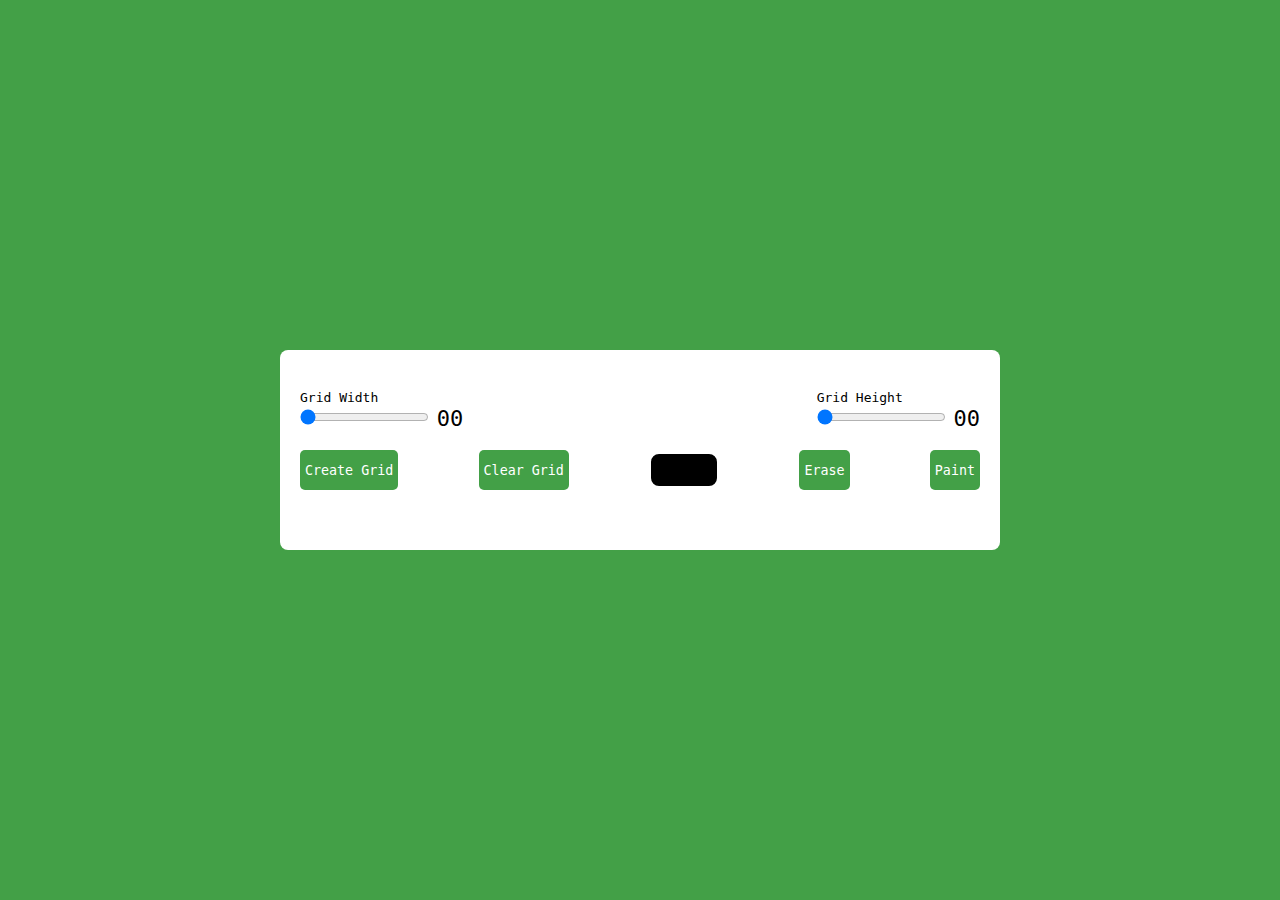
<file: index.html>
<!DOCTYPE html>
<html lang="en">

<head>
    <meta charset="UTF-8">
    <meta http-equiv="X-UA-Compatible" content="IE=edge">
    <meta name="viewport" content="width=device-width, initial-scale=1.0">
    <link rel="stylesheet" href="style.css">
    <title>#1 - Pixel Art Generator | AsmrProg</title>
</head>

<body>

    <div class="wrapper">
        <div class="options">
            <div class="opt-wrapper">
                <div class="slider">
                    <label for="width-range">Grid Width</label>
                    <input type="range" id="width-range" min="1" max="35">
                    <span id="width-value">00</span>
                </div>
                <div class="slider">
                    <label for="height-range">Grid Height</label>
                    <input type="range" id="height-range" min="1" max="35">
                    <span id="height-value">00</span>
                </div>
            </div>

            <div class="opt-wrapper">
                <button id="submit-grid">Create Grid</button>
                <button id="clear-grid">Clear Grid</button>
                <input type="color" id="color-input">
                <button id="erase-btn">Erase</button>
                <button id="paint-btn">Paint</button>
            </div>

        </div>
        <div class="container"></div>
    </div>




    <script src="index.js"></script>
</body>

</html>
</file>
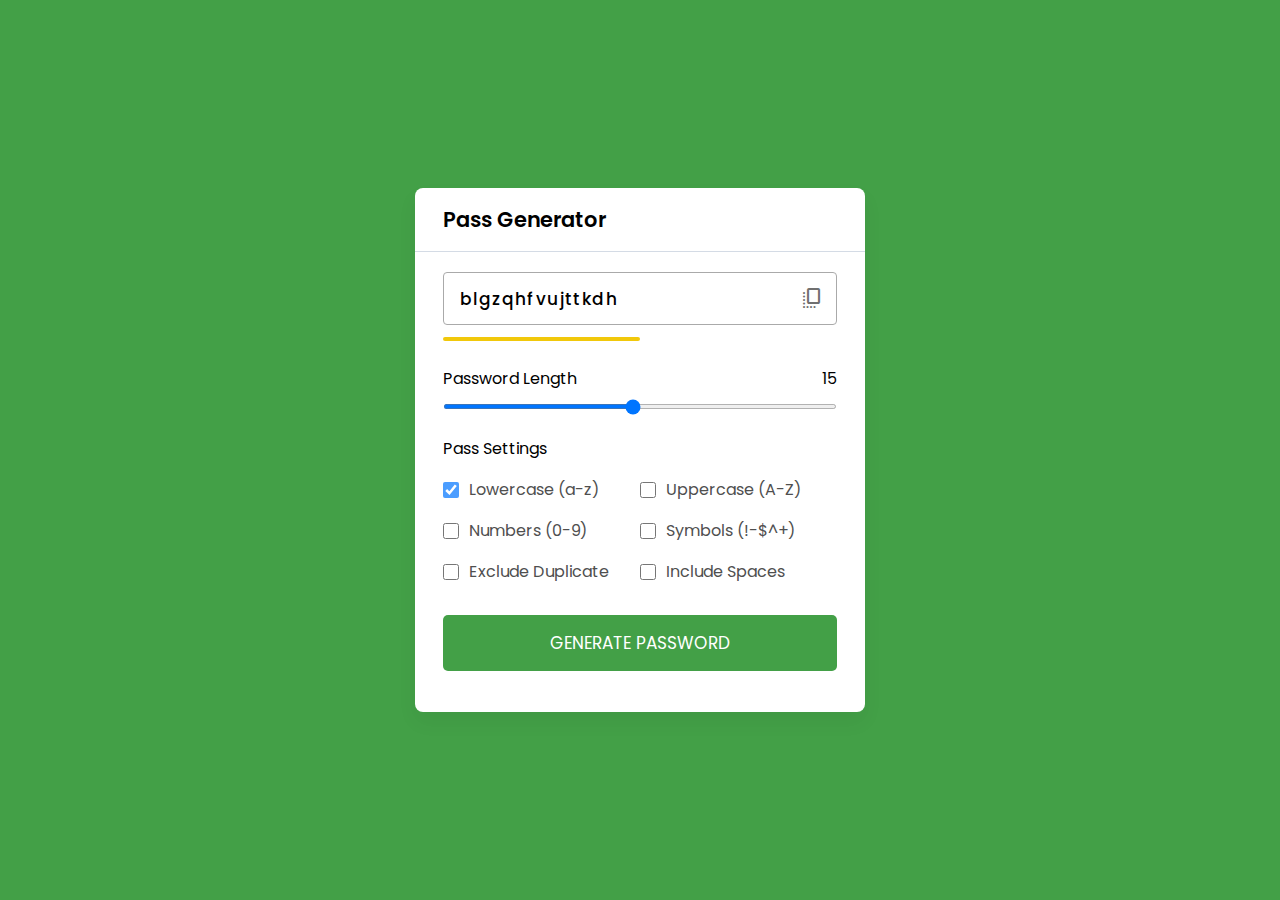
<file: 3.Password generater/index.html>
<!DOCTYPE html>
<html lang="en">

<head>
    <meta charset="UTF-8">
    <meta http-equiv="X-UA-Compatible" content="IE=edge">
    <meta name="viewport" content="width=device-width, initial-scale=1.0">
    <link href="https://fonts.googleapis.com/css2?family=Material+Symbols+Rounded" rel="stylesheet" />
    <link rel="stylesheet" href="style.css">
    <title>#3 - Pass Generator | AsmrProg</title>
</head>

<body>

    <div class="container">
        <h2>Pass Generator</h2>
        <div class="wrapper">
            <div class="input-box">
                <input type="text" disabled>
                <span class="material-symbols-rounded">copy_all</span>
            </div>
            <div class="pass-indicator"></div>
            <div class="pass-length">
                <div class="details">
                    <label class="title">Password Length</label>
                    <span></span>
                </div>
                <input type="range" min="1" max="30" value="15" step="1">
            </div>

            <div class="pass-settings">
                <label class="title">Pass Settings</label>
                <ul class="options">
                    <li class="option">
                        <input type="checkbox" id="lowercase" checked>
                        <label for="lowercase">Lowercase (a-z)</label>
                    </li>
                    <li class="option">
                        <input type="checkbox" id="uppercase">
                        <label for="uppercase">Uppercase (A-Z)</label>
                    </li>
                    <li class="option">
                        <input type="checkbox" id="numbers">
                        <label for="numbers">Numbers (0-9)</label>
                    </li>
                    <li class="option">
                        <input type="checkbox" id="symbols">
                        <label for="symbols">Symbols (!-$^+)</label>
                    </li>
                    <li class="option">
                        <input type="checkbox" id="exc-duplicate">
                        <label for="exc-duplicate">Exclude Duplicate</label>
                    </li>
                    <li class="option">
                        <input type="checkbox" id="spaces">
                        <label for="spaces">Include Spaces</label>
                    </li>
                </ul>
            </div>



            <button class="generate-btn">Generate Password</button>

        </div>
    </div>




    <script src="script.js"></script>
</body>

</html>
</file>
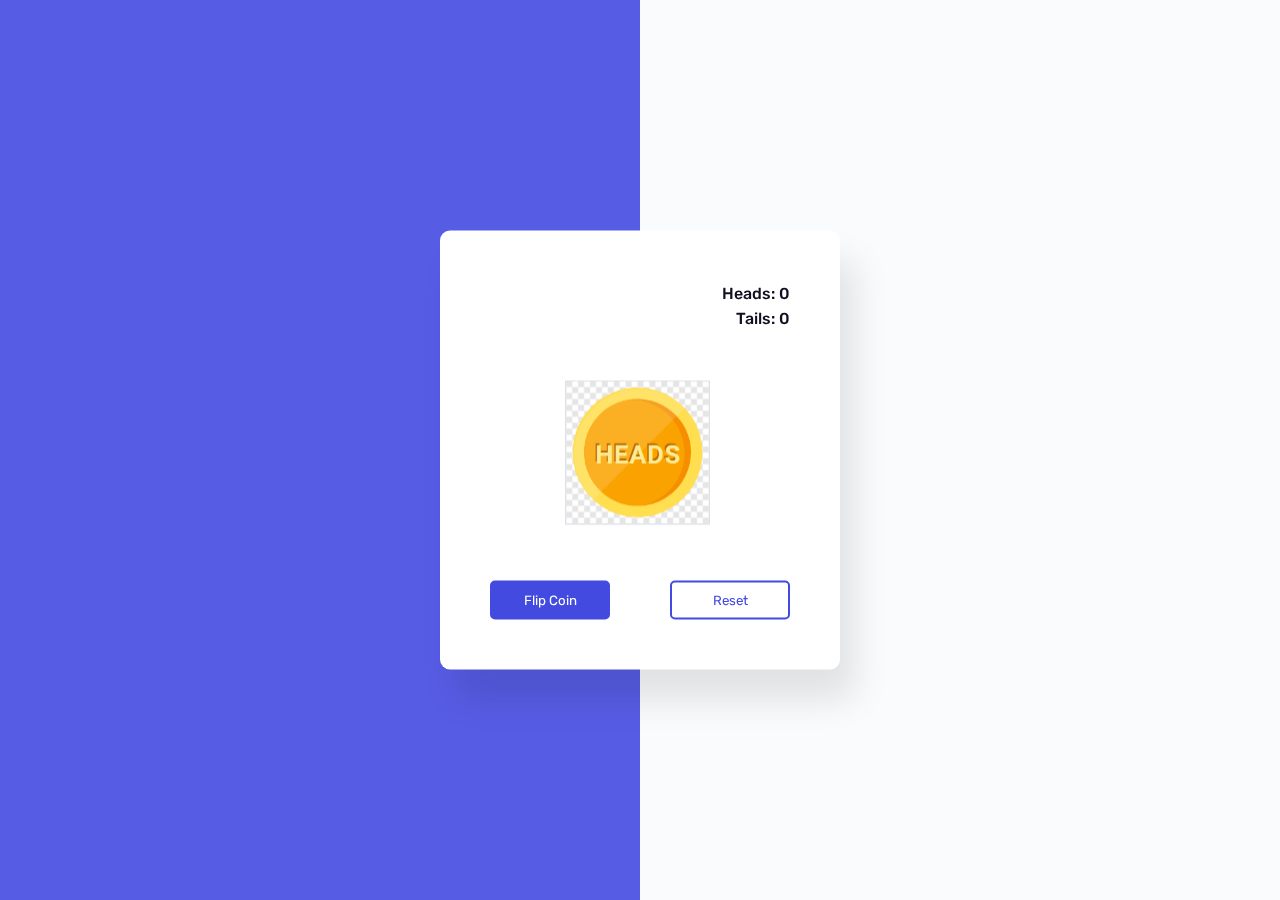
<file: 7.A coin flipping game/index.html>
<!DOCTYPE html>
<html lang="en">

<head>
    <meta charset="UTF-8">
    <meta http-equiv="X-UA-Compatible" content="IE=edge">
    <meta name="viewport" content="width=device-width, initial-scale=1.0">
    <link rel="stylesheet" href="style.css">
    <title>Day #7 - Flip a coin game | AsmrProg</title>
</head>

<body>

    <div class="container">
        <div class="stats">
            <p id="heads-count">Heads: 0</p>
            <p id="tails-count">Tails: 0</p>
        </div>
        <div class="coin" id="coin">
            <div class="heads">
                <img src="Heads.png">
            </div>
            <div class="tails">
                <img src="Tails.png">
            </div>
        </div>
        <div class="buttons">
            <button id="flip-button">
                Flip Coin
            </button>
            <button id="reset-button">
                Reset
            </button>
        </div>
    </div>


    <script src="index.js"></script>
</body>

</html>
</file>
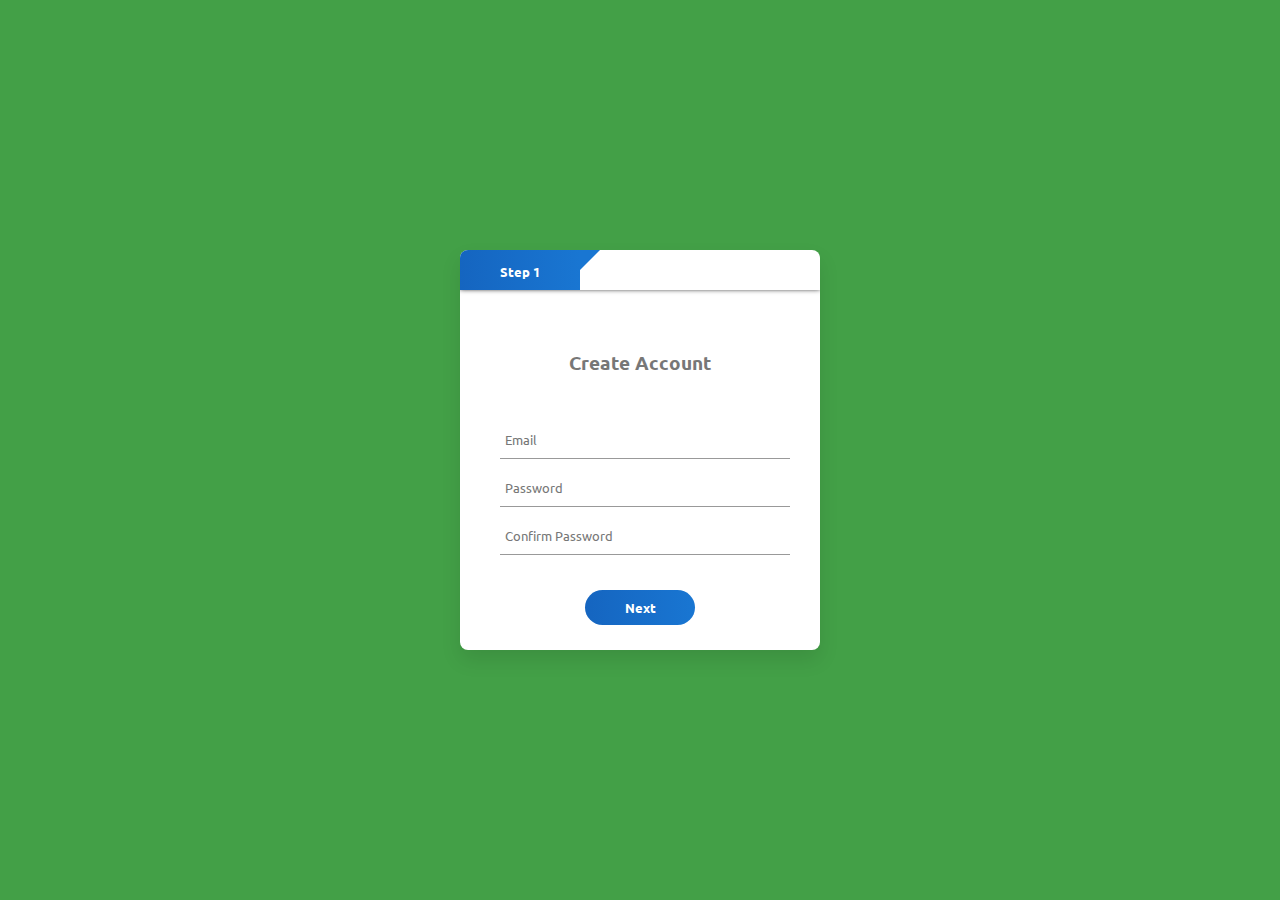
<file: 8.Multi step form/index.html>
<!DOCTYPE html>
<html lang="en">
<head>
    <meta charset="UTF-8">
    <meta name="viewport" content="width=device-width, initial-scale=1.0">
    <link rel="stylesheet" href="style.css">
    <title>Multi Step Form</title>
</head>
<body>
    <div class="container">
        <form id="form1">
            <h3>Create Account</h3>
            <input type="text" placeholder="Email" required>
            <input type="password" placeholder="Password" Required>
            <input type="password" placeholder="Confirm Password" required>

            <div class="btn-box">
                <button type="button" id="next1">Next</button>
            </div>
        </form>
        <form id="form2">
            <h3>Social Links</h3>
            <input type="text" placeholder="Instagram">
            <input type="text" placeholder="Github">
            <input type="text" placeholder="Twitter">
            <div class="btn-box">
                <button type="button" id="back1">Back</button>
                <button type="button" id="next2">Next</button>
            </div>
        </form>
        <form id="form3">
            <h3>Personal Infor</h3>
            <input type="text" placeholder="First Name" required>
            <input type="text" placeholder="Last Name" required>
            <input type="text" placeholder="Phone Num">
        </form>
        <div class="step-row">
            <div id="progress"></div>
            <div class="step-col"><small>Step 1</small></div>
            <div class="step-col"><small>Step 2 </small></div>
            <div class="step-col"><small>Step 3</small></div>
        </div>
    </div>
    <script src="index.js"></script>
</body>
</html>
</file>
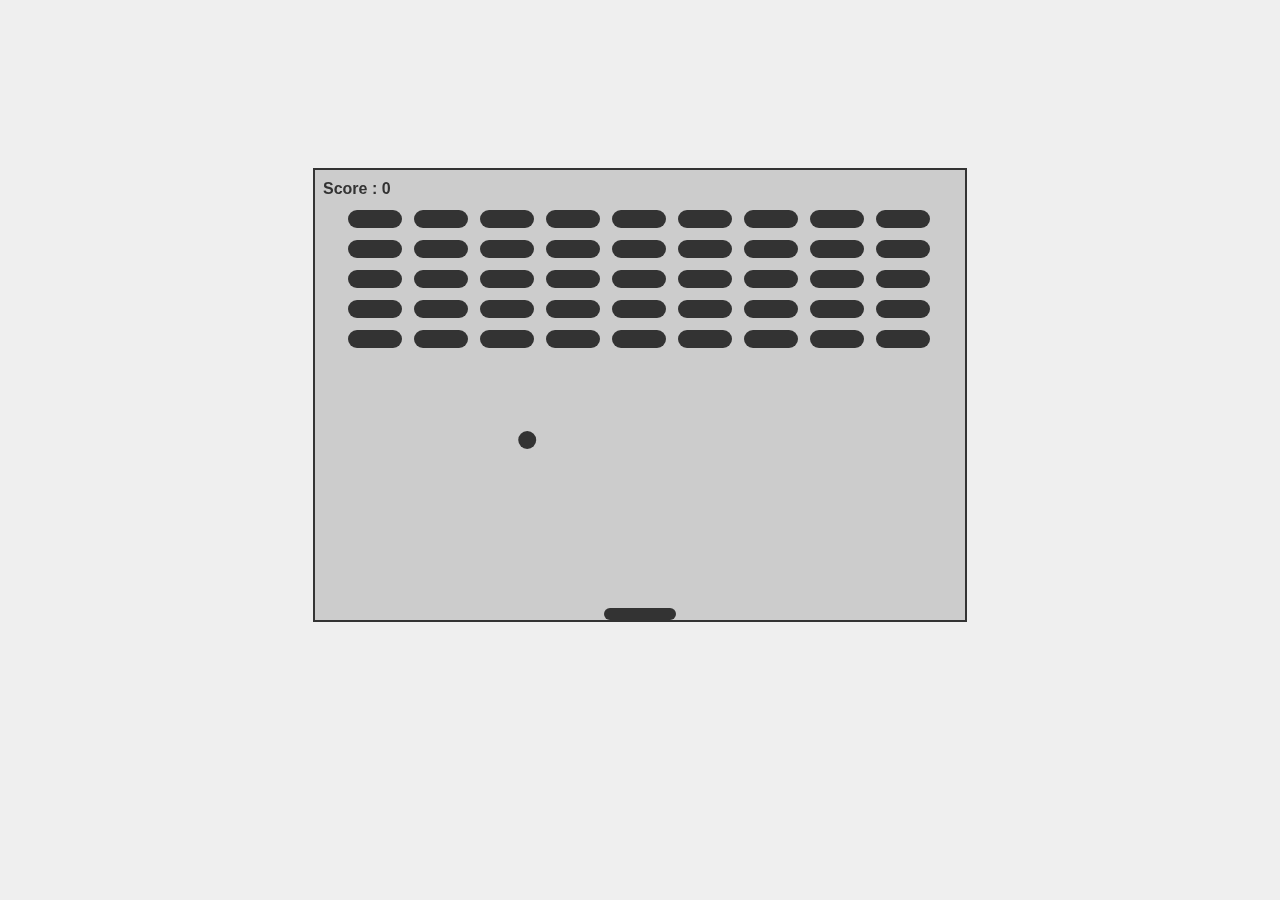
<file: Bounce Ball Game/index.html>
<!DOCTYPE html>
<html lang="en">

<head>
    <meta charset="UTF-8">
    <meta http-equiv="X-UA-Compatible" content="IE=edge">
    <meta name="viewport" content="width=device-width, initial-scale=1.0">
    <link rel="stylesheet" href="style.css">
    <title>Bounce Ball Game</title>
</head>

<body>

    <canvas id="game" width="650" height="450"></canvas>

    <script src="index.js"></script>
</body>

</html>
</file>
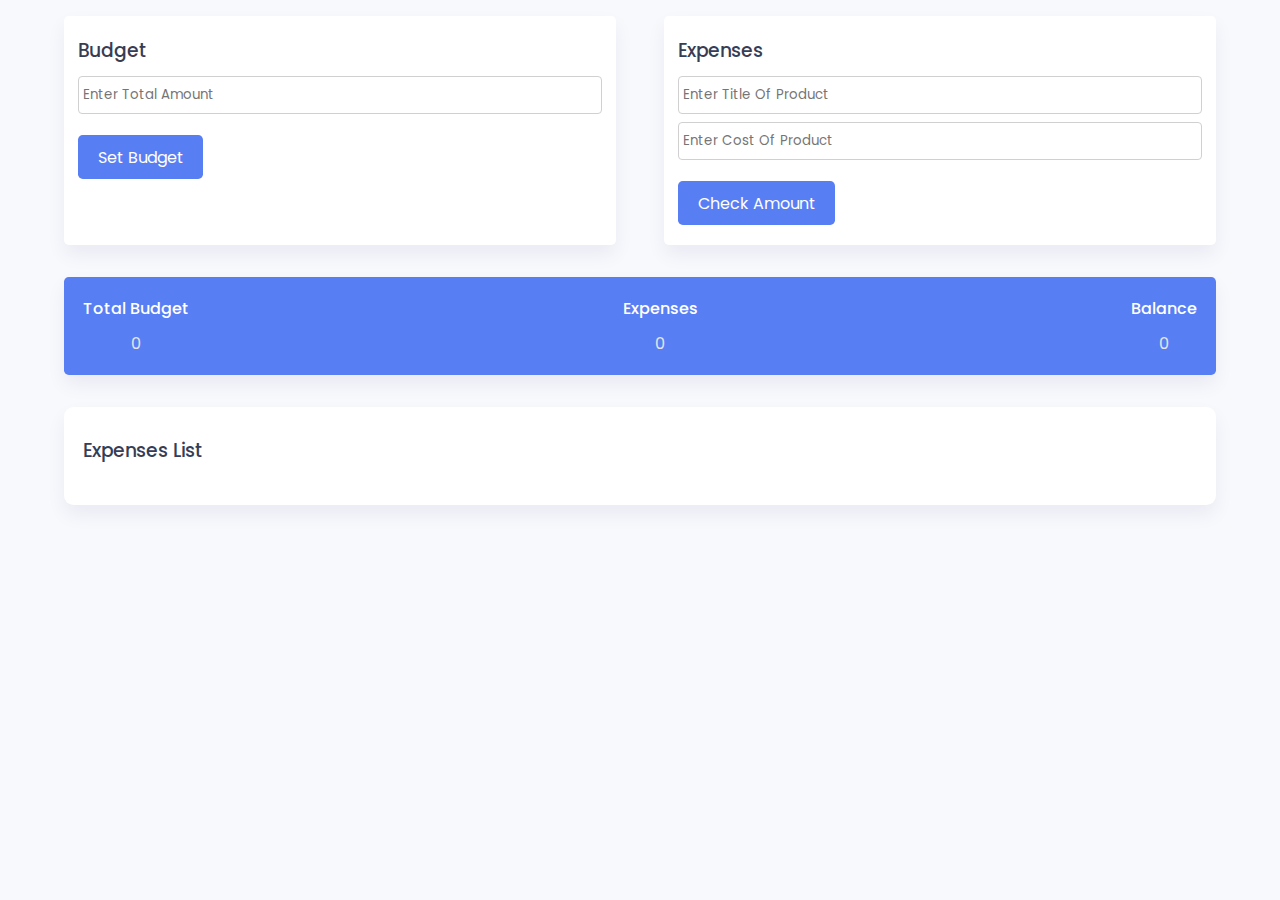
<file: Budget App/index.html>
<!DOCTYPE html>
<html lang="en">

<head>
    <meta charset="UTF-8">
    <meta http-equiv="X-UA-Compatible" content="IE=edge">
    <meta name="viewport" content="width=device-width, initial-scale=1.0">
    <link rel="stylesheet" href="https://cdnjs.cloudflare.com/ajax/libs/font-awesome/6.3.0/css/all.min.css">
    <link rel="stylesheet" href="style.css">
    <title>Budget App</title>
</head>

<body>

    <div class="wrapper">
        <div class="container">
            <div class="sub-container">
                <div class="total-amount-container">
                    <h3>Budget</h3>
                    <p class="hide error" id="budget-error">
                        Value cannot be empty or negative
                    </p>
                    <input type="number" id="total-amount" placeholder="Enter Total Amount">
                    <button class="submit" id="total-amount-button">
                        Set Budget
                    </button>
                </div>

                <div class="user-amount-container">
                    <h3>Expenses</h3>
                    <p class="hide error" id="product-title-error">
                        Values cannot be empty
                    </p>
                    <input type="text" class="product-title" id="product-title" placeholder="Enter Title Of Product">
                    <input type="number" id="user-amount" placeholder="Enter Cost Of Product">
                    <button class="submit" id="check-amount">Check Amount</button>
                </div>
            </div>

            <div class="output-container flex-space">
                <div>
                    <p>Total Budget</p>
                    <span id="amount">
                        0
                    </span>
                </div>
                <div>
                    <p>Expenses</p>
                    <span id="expenditure-value">
                        0
                    </span>
                </div>
                <div>
                    <p>Balance</p>
                    <span id="balance-amount">
                        0
                    </span>
                </div>
            </div>
        </div>

        <div class="list">
            <h3>Expenses List</h3>
            <div class="list-container" id="list"></div>
        </div>

    </div>


    <script src="index.js"></script>
</body>

</html>
</file>
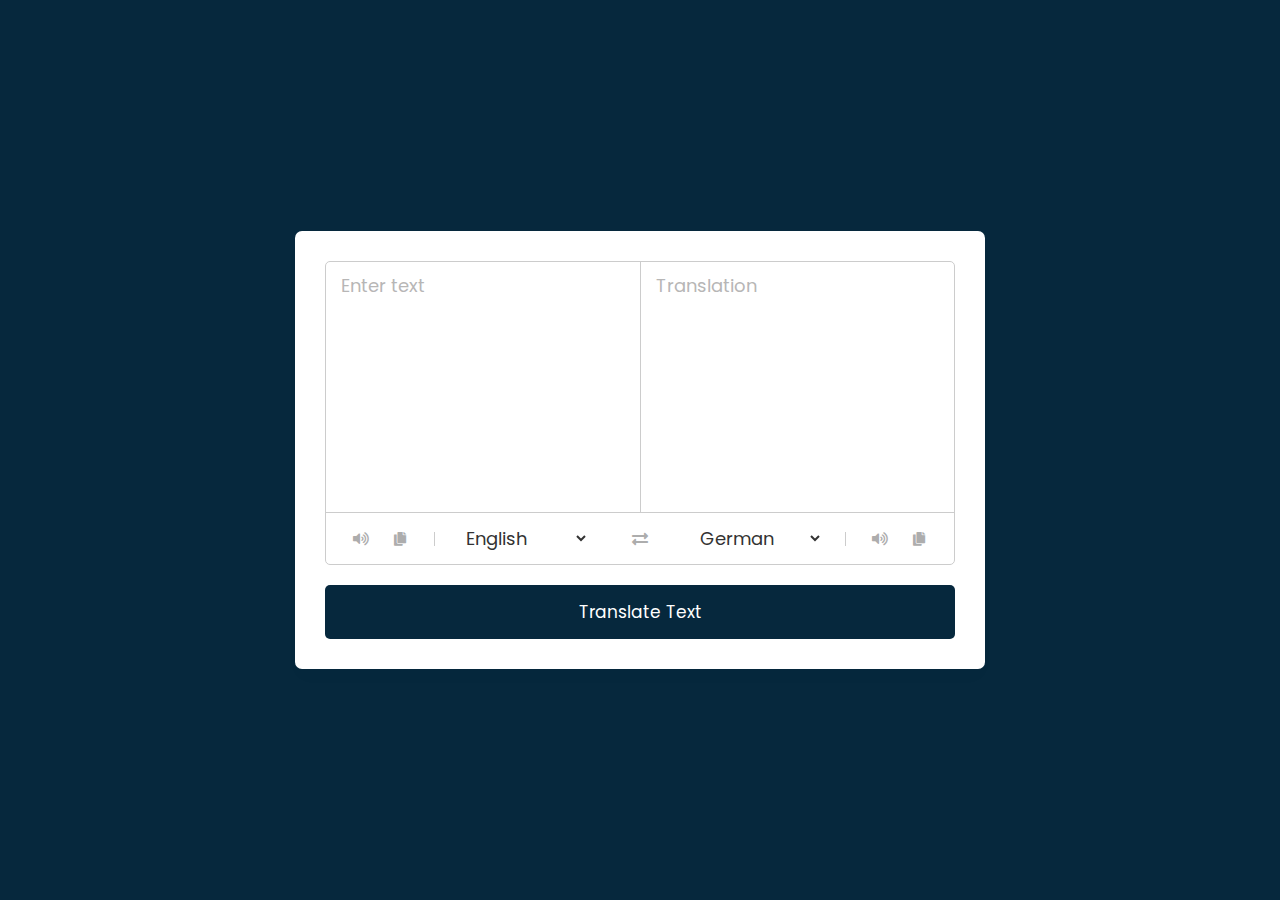
<file: Language translator/index.html>
<!DOCTYPE html>
<html lang="en" dir="ltr">

<head>
  <meta charset="utf-8">
  <title>Language Translator | CodingNepal</title>
  <link rel="stylesheet" href="style.css">
  <meta name="viewport" content="width=device-width, initial-scale=1.0">
  <!-- Font Awesome CDN Link for Icons -->
  <link rel="stylesheet" href="https://cdnjs.cloudflare.com/ajax/libs/font-awesome/5.15.3/css/all.min.css" />
</head>

<body>
  <div class="container">
    <div class="wrapper">
      <div class="text-input">
        <textarea spellcheck="false" class="from-text" placeholder="Enter text"></textarea>
        <textarea spellcheck="false" readonly disabled class="to-text" placeholder="Translation"></textarea>
      </div>
      <ul class="controls">
        <li class="row from">
          <div class="icons">
            <i id="from" class="fas fa-volume-up"></i>
            <i id="from" class="fas fa-copy"></i>
          </div>
          <select></select>
        </li>
        <li class="exchange"><i class="fas fa-exchange-alt"></i></li>
        <li class="row to">
          <select></select>
          <div class="icons">
            <i id="to" class="fas fa-volume-up"></i>
            <i id="to" class="fas fa-copy"></i>
          </div>
        </li>
      </ul>
    </div>
    <button>Translate Text</button>
  </div>

  <script src="countries.js"></script>
  <script src="script.js"></script>

</body>

</html>
</file>
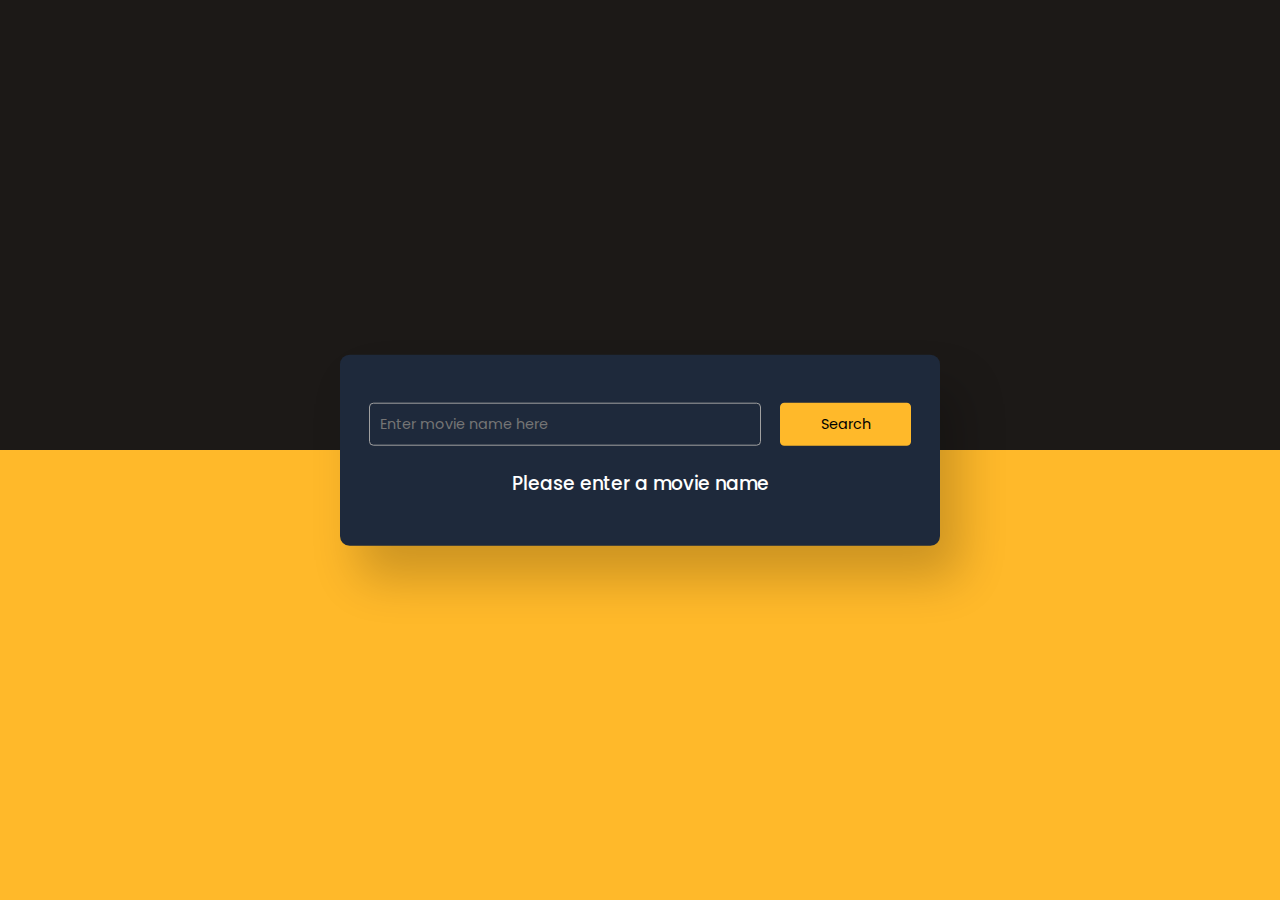
<file: Movie Guide App/index.html>
<!DOCTYPE html>
<html lang="en">
<head>
    <meta charset="UTF-8">
    <meta name="viewport" content="width=device-width, initial-scale=1.0">
    <link rel="stylesheet" href="style.css">
    <title>Document</title>
</head>
<body>
    <div class="container">
        <div class="search-container">
            <input type="text" id="movie-name" placeholder="Enter movie name here">
            <button id="search-btn">Search</button>
        </div>
        <div id="result"></div>
    </div>
    <script src="key.js"></script>
    <script src="index.js"></script>
    
</body>
</html>
</file>
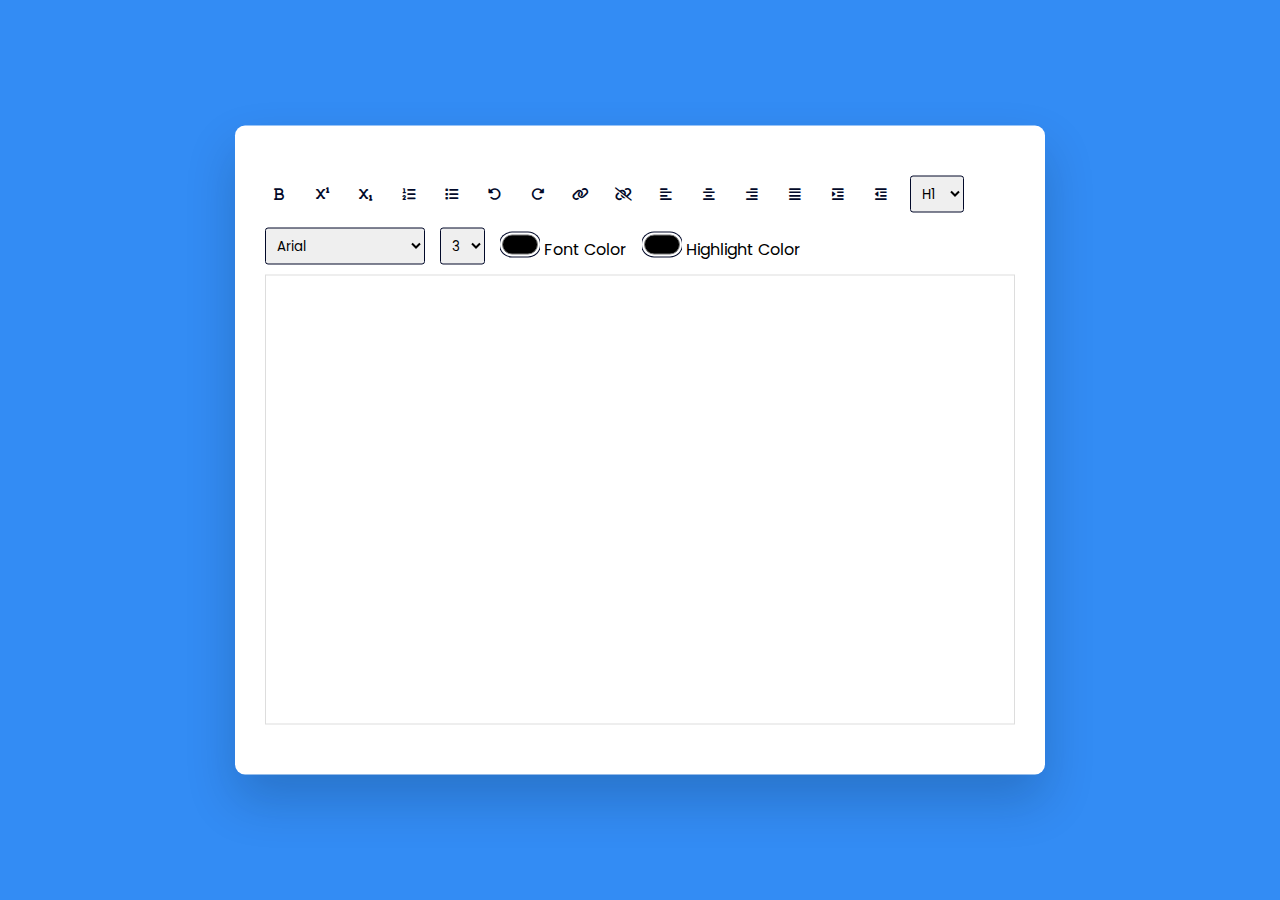
<file: Online text editor/index.html>
<!DOCTYPE html>
<html lang="en">

<head>
    <meta charset="UTF-8">
    <meta http-equiv="X-UA-Compatible" content="IE=edge">
    <meta name="viewport" content="width=device-width, initial-scale=1.0">
    <link rel="stylesheet" href="https://cdnjs.cloudflare.com/ajax/libs/font-awesome/6.2.1/css/all.min.css">
    <link rel="stylesheet" href="style.css">
    <title>#2 - Online Text Editor | AsmrProg</title>
</head>

<body>

    <div class="container">
        <div class="options">
            <button id="bold" class="option-button format">
                <i class="fa-solid fa-bold"></i>
            </button>
            <button id="superscript" class="option-button script">
                <i class="fa-solid fa-superscript"></i>
            </button>
            <button id="subscript" class="option-button script">
                <i class="fa-solid fa-subscript"></i>
            </button>

            <button id="insertOrderedList" class="option-button">
                <div class="fa-solid fa-list-ol"></div>
            </button>
            <button id="insertUnorderedList" class="option-button">
                <i class="fa-solid fa-list"></i>
            </button>

            <button id="undo" class="option-button">
                <i class="fa-solid fa-rotate-left"></i>
            </button>
            <button id="redo" class="option-button">
                <i class="fa-solid fa-rotate-right"></i>
            </button>

            <button id="createLink" class="adv-option-button">
                <i class="fa fa-link"></i>
            </button>
            <button id="unlink" class="option-button">
                <i class="fa fa-unlink"></i>
            </button>

            <button id="justifyLeft" class="option-button align">
                <i class="fa-solid fa-align-left"></i>
            </button>
            <button id="justifyCenter" class="option-button align">
                <i class="fa-solid fa-align-center"></i>
            </button>
            <button id="justifyRight" class="option-button align">
                <i class="fa-solid fa-align-right"></i>
            </button>
            <button id="justifyFull" class="option-button align">
                <i class="fa-solid fa-align-justify"></i>
            </button>
            <button id="indent" class="option-button spacing">
                <i class="fa-solid fa-indent"></i>
            </button>
            <button id="outdent" class="option-button spacing">
                <i class="fa-solid fa-outdent"></i>
            </button>
            <select id="formatBlock" class="adv-option-button">
                <option value="H1">H1</option>
                <option value="H2">H2</option>
                <option value="H3">H3</option>
                <option value="H4">H4</option>
                <option value="H5">H5</option>
                <option value="H6">H6</option>
            </select>
            <select id="fontName" class="adv-option-button"></select>
            <select id="fontSize" class="adv-option-button"></select>

            <div class="input-wrapper">
                <input type="color" id="foreColor" class="adv-option-button">
                <label for="foreColor">Font Color</label>
            </div>
            <div class="input-wrapper">
                <input type="color" id="backColor" class="adv-option-button">
                <label for="backColor">Highlight Color</label>
            </div>

        </div>
        <div id="text-input" contenteditable="true"></div>
    </div>

    <script src="script.js"></script>


</body>

</html>
</file>
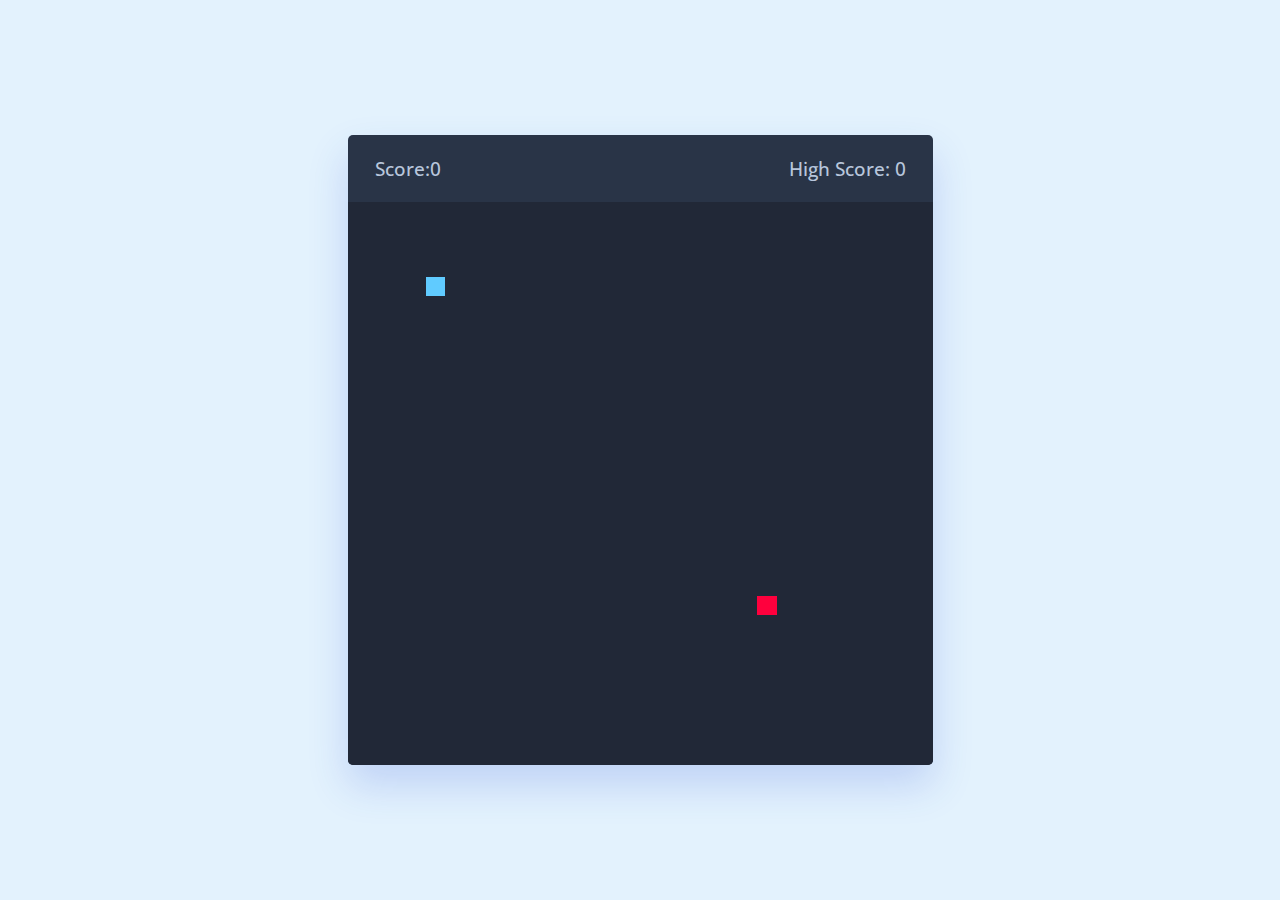
<file: Snake Game/index.html>
<!DOCTYPE html>
<html lang="en">
<head>
    <meta charset="UTF-8">
    <meta name="viewport" content="width=device-width, initial-scale=1.0">
    <link rel="stylesheet" href="https://cdnjs.cloudflare.com/ajax/libs/font-awesome/6.3.0/css/all.min.css">
    <link rel="stylesheet" href="style.css">
    <title>Snake Game</title>
</head>
<body>
    <div class="wrapper">
        <div class="game-details">
            <span class="score">Score:0</span>
            <span class="high-score">High Score:0</span>
        </div>
        <div class="play-board"></div>

        <div class="controls">
            <i data-key="ArrowLeft" class="fa-solid fa-arrow-left-long"></i>
            <i data-key="ArrowUp" class="fa-solid fa-arrow-up-long"></i>
            <i data-key="ArrowRight" class="fa-solid fa-arrow-right-long"></i>
            <i data-key="ArrowDown" class="fa-solid fa-arrow-down-long"></i>
        </div>
    </div>
    <script src="index.js"></script>
</body>
</html>
</file>
<file: style.css>
*{
  padding: 0;
  margin: 0;
  box-sizing: border-box;
  font-family: monospace;
}

body{
  background-color: #43a047;
}

.wrapper{
  background-color: #fff;
  width: 80vmin;
  position: absolute;
  transform: translate(-50%, -50%);
  top: 50%;
  left: 50%;
  padding: 40px 20px;
  border-radius: 8px;
}

label{
  display: block;
}

span{
  position: relative;
  font-size: 22px;
  bottom: -1px;
}

.opt-wrapper{
  display: flex;
  justify-content: space-between;
  margin-bottom: 20px;
  gap: 10px;
}

button{
  background-color: #43a047;
  border: none;
  border-radius: 5px;
  padding: 5px;
  color: #fff;
}

input[type="color"]{
  -webkit-appearance: none;
  -moz-appearance: none;
  appearance: none;
  background-color: transparent;
  width: 70px;
  height: 40px;
  border: none;
  cursor: pointer;
}

input[type="color"]::-webkit-color-swatch{
  border-radius: 8px;
  border: 4px solid #000;
}
input[type="color"]::-moz-color-swatch{
  border-radius: 8px;
  border: 4px solid #000;
}

.gridCol{
  height: 1em;
  width: 1em;
  border: 1px solid #ddd;
}

.gridRow{
  display: flex;
}

@media only screen and (max-width: 768px){
  .gridCol{
      height: 0.8em;
      width: 0.8em;
  }
}
</file>
<file: 3.Password generater/style.css>
@import url('https://fonts.googleapis.com/css2?family=Poppins:wght@400;500;600&display=swap');

*{
    margin: 0;
    padding: 0;
    box-sizing: border-box;
    font-family: 'Poppins', sans-serif;
}

body{
    display: flex;
    align-items: center;
    justify-content: center;
    min-height: 100vh;
    background: #43A047;
}

.container{
    width: 450px;
    background: #fff;
    border-radius: 8px;
    box-shadow: 0 10px 20px rgba(0, 0, 0, 0.05);
}

.container h2{
    font-weight: 600;
    font-size: 1.31rem;
    padding: 1rem 1.75rem;
    border-bottom: 1px solid #d4dbe5;
}

.wrapper{
    margin: 1.25rem 1.75rem;
}

.wrapper .input-box{
    position: relative;
}

.input-box input{
    width: 100%;
    height: 53px;
    color: #000;
    background: none;
    font-size: 1.06rem;
    font-weight: 500;
    border-radius: 4px;
    letter-spacing: 1.4px;
    border: 1px solid #aaa;
    padding: 0 2.85rem 0 1rem;
}

.input-box span{
    position: absolute;
    right: 13px;
    cursor: pointer;
    line-height: 53px;
    color: #707070;
}

.input-box span:hover{
    color: #43A047 !important;
}

.wrapper .pass-indicator{
    width: 100%;
    height: 4px;
    position: relative;
    margin-top: 0.75rem;
    border-radius: 25px;
}

.pass-indicator::before{
    position: absolute;
    content: "";
    height: 100%;
    width: 50%;
    border-radius: inherit;
    transition: width 0.3s ease;
}

.pass-indicator#weak::before{
    width: 20%;
    background: #e64a4a;
}

.pass-indicator#medium::before{
    width: 50%;
    background: #f1c80b;
}

.pass-indicator#strong::before{
    width: 100%;
    background: #43A047;
}

.wrapper .pass-length{
    margin: 1.56rem 0 1.25rem;
}

.pass-length .details{
    display: flex;
    justify-content: space-between;
}

.pass-length input{
    width: 100%;
    height: 5px;
}

.pass-settings .options{
    display: flex;
    list-style: none;
    flex-wrap: wrap;
    margin-top: 1rem;
}

.pass-settings .options .option{
    display: flex;
    align-items: center;
    margin-bottom: 1rem;
    width: calc(100% / 2);
}

.options .option:first-child{
    pointer-events: none;
}

.options .option:first-child input{
    opacity: 0.7;
}

.options .option input{
    height: 16px;
    width: 16px;
    cursor: pointer;
}

.options .option label{
    cursor: pointer;
    color: #4f4f4f;
    padding-left: 0.63rem;
}

.wrapper .generate-btn{
    width: 100%;
    color: #fff;
    border: none;
    outline: none;
    cursor: pointer;
    background: #43A047;
    font-size: 1.06rem;
    padding: 0.94rem 0;
    border-radius: 5px;
    text-transform: uppercase;
    margin: 0.94rem 0 1.3rem;
}
</file>
<file: 7.A coin flipping game/style.css>
@import url('https://fonts.googleapis.com/css2?family=Rubik:wght@300;400;500;600;700&display=swap');

*{
    margin: 0;
    padding: 0;
    box-sizing: border-box;
    font-family: 'Rubik', sans-serif;
}

body{
    height: 100%;
    background: linear-gradient(to right, #575ce5 50%, #f9fbfc 50%) fixed;
}

.container{
    background: #fff;
    width: 400px;
    padding: 50px;
    position: absolute;
    transform: translate(-50%, -50%);
    top: 50%;
    left: 50%;
    box-shadow: 15px 30px 35px rgba(0, 0, 0, 0.1);
    border-radius: 10px;
    -webkit-perspective: 300px;
    perspective: 300px;
}

.stats{
    text-align: right;
    color: #101020;
    font-weight: 500;
    line-height: 25px;
}

.coin{
    height: 150px;
    width: 150px;
    position: relative;
    margin: 50px auto;
    -webkit-transform-style: preserve-3d;
    transform-style: preserve-3d;
}

.tails{
    transform: rotateX(180deg);
}

.buttons{
    display: flex;
    justify-content: space-between;
}

.coin img{
    width: 145px;
}

.heads, .tails{
    position: absolute;
    width: 100%;
    height: 100%;
    backface-visibility: hidden;
    -webkit-backface-visibility: hidden;
}

button{
    width: 120px;
    padding: 10px 0;
    border: 2.5px solid #424ae0;
    border-radius: 5px;
    cursor: pointer;
}

#flip-button{
    background: #424ae0;
    color: #fff;
}

#flip-button:disabled{
    background-color: #e1e0ee;
    color: #101020;
    border-color: #e1e0ee;
}

#reset-button{
    background: #fff;
    color: #424ae0;
}

@keyframes spin-tails{
    0%{
        transform: rotateX(0);
    }
    100%{
        transform: rotateX(1980deg);
    }
}

@keyframes spin-heads{
    0%{
        transform: rotateX(0);
    }
    100%{
        transform: rotateX(2160deg);
    }
}
</file>
<file: 8.Multi step form/style.css>
@import url('https://fonts.googleapis.com/css2?family=Ubuntu:wght@300;400;500;700&display=swap');
*{
    margin: 0;
    padding: 0;
    font-family: 'Ubuntu'
}

body{
    background: #43a047;
    display: flex;
    align-items: center;
    justify-content: center;
    min-height: 100vh;
}

.container{
    width: 360px;
    height: 400px;
    margin: 8% auto;
    background: #fff;
    border-radius: 8px;
    position: relative;
    overflow: hidden;
    box-shadow: 0 10px 20px rgba(0, 0, 0, 0.1);
}
h3{
    text-align: center;
    margin-bottom: 40px;
    color: #777;
}
.container form{
    width: 280px;
    position: absolute;
    top: 100px;
    left: 40px;
    transition: 0.5s;
}
form input{
    width: 100%;
    padding: 10px 5px;
    margin: 5px 0;
    border: 0;
    border-bottom: 1px solid #999;
    outline: none;
    background: transparent;
}

::placeholder{
    color: #777;
}

.btn-box{
    width: 100%;
    margin: 30px auto;
    text-align: center;
}
form button{
    width: 110px;
    height: 35px;
    margin: 0 10px;
    background:linear-gradient(to right,#1565c0,#1976d2);
    border-radius: 30px;
    border: 0;
    outline: none;
    color: #fff;
    cursor: pointer;
    font-weight: 700;
    font-size: 0.8em;
}
#form2{
    left: 450px;
}
#form3{
    left: 450px;
}
.step-row{
    width: 360px;
    height: 40px;
    margin: 0 auto;
    display: flex;
    align-items: center;
    box-shadow: 0 -1px 5px #000;
    position: relative;
}
.step-col{
    width: 120px;
    text-align: center;
    color: #333;
    position: relative;
}

#progress{
    position: absolute;
    height: 100%;
    width: 120px;
    background: linear-gradient(to right,#1565c0,#1976d2);
}
small{
    color: #fff;
    font-weight: 700;
    font-size: 0.8em;
}
#progress::after{
    content: '';
    width: 0;
    border-top: 20px solid trandparent;
    border-bottom: 20px solid transparent;
    position: absolute;
    right: -20px;
    top: 0;
    border-left: 20px solid #1976d2;
}
</file>
<file: Bounce Ball Game/style.css>
body{
    height: 100%;
    display: flex;
    align-items: center;
    justify-content: center;
    background-color: #efefef;
}

#game{
    background-color: #ccc;
    margin-top: 10rem;
    border:2px solid #333
}
</file>
<file: Budget App/style.css>
@import url('https://fonts.googleapis.com/css2?family=Poppins:wght@300;400;500;600;700&display=swap');

*{
    padding: 0;
    margin: 0;
    box-sizing: border-box;
    font-family: 'Poppins', sans-serif;
}

body{
    background-color: #f7f9fd;
}

.wrapper {
    width: 90%;
    font-size: 16px;
    max-width: 43.753m;
    margin: 1em auto;
}

.container{
    width: 100%;
}

.sub-container{
    width: 100%;
    display: grid;
    grid-template-columns: 1fr 1fr;
    gap: 3em;
}

.flex{
    display: flex;
    align-items: center;
}

.flex-space{
    display: flex;
    justify-content: space-between;
    align-items: center;
}

.wrapper h3{
    color: #363d55;
    font-weight: 500;
    margin-bottom: 0.6em;
}

.container input{
    display: block;
    width: 100%;
    padding: 0.6em 0.3em;
    border: 1px solid #d0d0d0;
    border-radius: 0.3em;
    color: #414a67;
    outline: none;
    font-weight: 400;
    margin-bottom: 0.6em;
}

.container input:focus{
    border-color: #587ef4;
}

.total-amount-container, .user-amount-container{
    background: #fff;
    padding: 1.25em 0.9em;
    border-radius: 0.3em;
    box-shadow: 0 0.6em 1.2em rgba(28, 0, 80, 0.06);
}

.output-container{
    background-color: #587ef4;
    color: #fff;
    border-radius: 0.3em;
    box-shadow: 0 0.6em 1.2em rgba(28, 0, 80, 0.06);
    margin: 2em 0;
    padding: 1.2em;
}

.output-container p{
    font-weight: 500;
    margin-bottom: 0.6em;
}

.output-container span{
    display: block;
    text-align: center;
    font-weight: 400;
    color: #e5e5e5;
}

.submit{
    font-size: 1em;
    margin-top: 0.8em;
    background-color: #587ef4;
    border: none;
    outline: none;
    color: #fff;
    padding: 0.6em 1.2em;
    border-radius: 0.3em;
    cursor: pointer;
}

.list{
    background-color: #fff;
    padding: 1.8em 1.2em;
    box-shadow: 0 0.6em 1.2em rgba(28, 0, 80, 0.06);
    border-radius: 0.6em;
}

.sublist-content{
    width: 100%;
    border-left: 0.3em solid #587ef4;
    margin-bottom: 0.6em;
    padding: 0.5em 1em;
    display: grid;
    grid-template-columns: 3fr 2fr 1fr 1fr;
}

.product{
    font-weight: 500;
    color: #363d55;
}

.amount{
    color: #414a67;
    margin-left: 20%;
}

.icons-container{
    width: 5em;
    margin: 1.2em;
    align-items: center;
}

.product-title{
    margin-bottom: 1em;
}

.hide{
    display: none;
}

.error{
    color: #ff465a;
}

.edit{
    margin-left: auto;
}

.edit, .delete{
    background: transparent;
    cursor: pointer;
    margin-right: 1.5em;
    border: none;
    color: #587ef4;
}

@media screen and (max-width: 600px) {
    .wrapper{
        font-size: 14px;
    }

    .sub-container{
        grid-template-columns: 1fr;
        gap: 1em;
    }
}
</file>
<file: Language translator/style.css>
/* Import Google Font - Poppins */
@import url('https://fonts.googleapis.com/css2?family=Poppins:wght@400;500;600;700&display=swap');

* {
  margin: 0;
  padding: 0;
  box-sizing: border-box;
  font-family: 'Poppins', sans-serif;
}

body {
  display: flex;
  align-items: center;
  justify-content: center;
  padding: 0 10px;
  min-height: 100vh;
  background: #06283D;
}

.container {
  max-width: 690px;
  width: 100%;
  padding: 30px;
  background: #fff;
  border-radius: 7px;
  box-shadow: 0 10px 20px rgba(0, 0, 0, 0.01);
}

.wrapper {
  border-radius: 5px;
  border: 1px solid #ccc;
}

.wrapper .text-input {
  display: flex;
  border-bottom: 1px solid #ccc;
}

.text-input .to-text {
  border-radius: 0px;
  border-left: 1px solid #ccc;
}

.text-input textarea {
  height: 250px;
  width: 100%;
  border: none;
  outline: none;
  resize: none;
  background: none;
  font-size: 18px;
  padding: 10px 15px;
  border-radius: 5px;
}

.text-input textarea::placeholder {
  color: #b7b6b6;
}

.controls,
li,
.icons,
.icons i {
  display: flex;
  align-items: center;
  justify-content: space-between;
}

.controls {
  list-style: none;
  padding: 12px 15px;
}

.controls .row .icons {
  width: 38%;
}

.controls .row .icons i {
  width: 50px;
  color: #adadad;
  font-size: 14px;
  cursor: pointer;
  transition: transform 0.2s ease;
  justify-content: center;
}

.controls .row.from .icons {
  padding-right: 15px;
  border-right: 1px solid #ccc;
}

.controls .row.to .icons {
  padding-left: 15px;
  border-left: 1px solid #ccc;
}

.controls .row select {
  color: #333;
  border: none;
  outline: none;
  font-size: 18px;
  background: none;
  padding-left: 5px;
}

.text-input textarea::-webkit-scrollbar {
  width: 4px;
}

.controls .row select::-webkit-scrollbar {
  width: 8px;
}

.text-input textarea::-webkit-scrollbar-track,
.controls .row select::-webkit-scrollbar-track {
  background: #fff;
}

.text-input textarea::-webkit-scrollbar-thumb {
  background: #ddd;
  border-radius: 8px;
}

.controls .row select::-webkit-scrollbar-thumb {
  background: #999;
  border-radius: 8px;
  border-right: 2px solid #ffffff;
}

.controls .exchange {
  color: #adadad;
  cursor: pointer;
  font-size: 16px;
  transition: transform 0.2s ease;
}

.controls i:active {
  transform: scale(0.9);
}

.container button {
  width: 100%;
  padding: 14px;
  outline: none;
  border: none;
  color: #fff;
  cursor: pointer;
  margin-top: 20px;
  font-size: 17px;
  border-radius: 5px;
  background: #06283D;
}

@media (max-width: 660px) {
  .container {
    padding: 20px;
  }

  .wrapper .text-input {
    flex-direction: column;
  }

  .text-input .to-text {
    border-left: 0px;
    border-top: 1px solid #ccc;
  }

  .text-input textarea {
    height: 200px;
  }

  .controls .row .icons {
    display: none;
  }

  .container button {
    padding: 13px;
    font-size: 16px;
  }

  .controls .row select {
    font-size: 16px;
  }

  .controls .exchange {
    font-size: 14px;
  }
}
</file>
<file: Movie Guide App/style.css>
@import url('https://fonts.googleapis.com/css2?family=Poppins:wght@300;500;600;700&display=swap');

*{
    margin: 0;
    padding: 0;
    box-sizing: border-box;
    font-family: 'Poppins', sans-serif;
}

body{
    height: 100vh;
    background: linear-gradient(#1c1917 50%, #ffb92a 50%);
}

.container{
    font-size: 16px;
    width: 90vw;
    max-width: 37.5em;
    padding: 3em 1.8em;
    background-color: #1e293b;
    position: absolute;
    transform: translate(-50%, -50%);
    top: 50%;
    left: 50%;
    border-radius: 0.6em;
    box-shadow: 1.2em 2em 3em rgba(0, 0, 0, 0.2);
}

.search-container{
    display: grid;
    grid-template-columns: 9fr 3fr;
    gap: 1.2em;
}

.search-container input, .search-container button{
    font-size: 0.9em;
    outline: none;
    border-radius: 0.3em;
}

.search-container input{
    background-color: transparent;
    border: 1px solid #a0a0a0;
    color: #fff;
    padding: 0.7em;
}

.search-container input:focus{
    border-color: #fff;
}

.search-container button{
    background-color: #ffb92a;
    border: none;
    cursor: pointer;
}

#result{
    color: #fff;
}

.info{
    position: relative;
    display: grid;
    grid-template-columns: 4fr 8fr;
    margin-top: 1.2em;
}

.poster{
    width: 100%;
}

h2{
    text-align: center;
    font-size: 1.5em;
    font-weight: 600;
    letter-spacing: 0.06em;
}

.rating{
    display: flex;
    align-items: center;
    justify-content: center;
    gap: 0.6em;
    margin: 0.6em 0 0.9em 0;
}

.rating img{
    width: 1.2em;
}

.rating h4{
    display: inline-block;
    font-size: 1.1em;
    font-weight: 500;
}

.details{
    display: flex;
    font-size: 0.95em;
    gap: 1em;
    justify-content: center;
    color: #a0a0a0;
    margin: 0.6em 0;
    font-weight: 300;
}

.genre{
    display: flex;
    justify-content: space-around;
}

.genre div{
    border: 1px solid #a0a0a0;
    font-size: 0.75em;
    padding: 0.4em 1.6em;
    border-radius: 0.4em;
    font-weight: 300;
}

h3{
    font-weight: 500;
    margin-top: 1.2em;
}

p{
    font-size: 0.9em;
    font-weight: 300;
    line-height: 1.8em;
    text-align: justify;
    color: #a0a0a0;
}

.msg{
    text-align: center;
}

@media screen and (max-width: 600px) {
    .container{
        font-size: 14px;
    }
    .poster{
        margin: auto;
        width: auto;
        max-height: 10.8em;
    }

    .info{
        grid-template-columns: 1fr;
    }

}
</file>
<file: Online text editor/style.css>
@import url('https://fonts.googleapis.com/css2?family=Poppins:wght@300;400;500;600;700&display=swap');

*{
    padding: 0;
    margin: 0;
    box-sizing: border-box;
}

body{
    background-color: #338cf4;
}

.container{
    background-color: #fff;
    width: 90vmin;
    padding: 50px 30px;
    position: absolute;
    transform: translate(-50%, -50%);
    left: 50%;
    top: 50%;
    border-radius: 10px;
    box-shadow: 0 25px 50px rgba(7, 20, 35, 0.2);
}

.options{
    display: flex;
    flex-wrap: wrap;
    align-items: center;
    gap: 15px;
}

button{
    width: 28px;
    height: 28px;
    display: grid;
    place-items: center;
    border-radius: 3px;
    border: none;
    background-color: #fff;
    outline: none;
    color: #020929;
    cursor: pointer;
}

select{
    padding: 7px;
    border: 1px solid #020929;
    border-radius: 3px;
    cursor: pointer;
}

.options label,
.options select{
    font-family: 'Poppins', sans-serif;
}

input[type="color"]{
    -webkit-appearance: none;
    -moz-appearance: none;
    appearance: none;
    background-color: transparent;
    width: 40px;
    height: 28px;
    border: none;
    cursor: pointer;
}

input[type="color"]::-webkit-color-swatch{
    border-radius: 15px;
    box-shadow: 0 0 0 2px #fff, 0 0 0 3px #020929;
}

input[type="color"]::-moz-color-swatch{
    border-radius: 15px;
    box-shadow: 0 0 0 2px #fff, 0 0 0 3px #020929;
}

#text-input{
    margin-top: 10px;
    border: 1px solid #ddd;
    padding: 20px;
    height: 50vh;
}

.active{
    background-color: #e0e9ff;
}
</file>
<file: Snake Game/style.css>
@import url('https://fonts.googleapis.com/css2?family=Open+Sans:wght@300;400;500;600;700&display=swap');

*{
    margin: 0;
    padding: 0;
    box-sizing: border-box;
    font-family: 'Open Sans', sans-serif;
}

body{
    display: flex;
    align-items: center;
    justify-content: center;
    min-height: 100vh;
    background: #e3f2fd;
}

.wrapper{
    width: 65vmin;
    height: 70vmin;
    display: flex;
    overflow: hidden;
    flex-direction: column;
    justify-content: center;
    background: #293447;
    border-radius: 5px;
    box-shadow: 0 20px 40px rgba(52, 87, 220, 0.2);
}

.game-details{
    color: #b8c6dc;
    font-weight: 500;
    font-size: 1.2rem;
    padding: 20px 27px;
    display: flex;
    justify-content: space-between;
}

.play-board{
    height: 100%;
    width: 100%;
    display: grid;
    background: #212837;
    grid-template: repeat(30, 1fr) / repeat(30, 1fr);
}

.play-board .food{
    background: #ff003d;
}

.play-board .head{
    background: #60cbff;
}

.controls{
    display: none;
    justify-content: space-between;
}

.controls i{
    padding: 25px 0;
    text-align: center;
    font-size: 1.3rem;
    color: #b8c6dc;
    width: calc(100% / 4);
    cursor: pointer;
    border-right: 1px solid #171b26;
}

@media screen and (max-width: 800px) {
    .wrapper{
        width: 90vmin;
        height: 115vmin;
    }

    .game-details{
        font-size: 1rem;
        padding: 15px 27px;
    }

    .controls{
        display: flex;
    }

    .controls i{
        padding: 15px 0;
        font-size: 1rem;
    }
}
</file>
